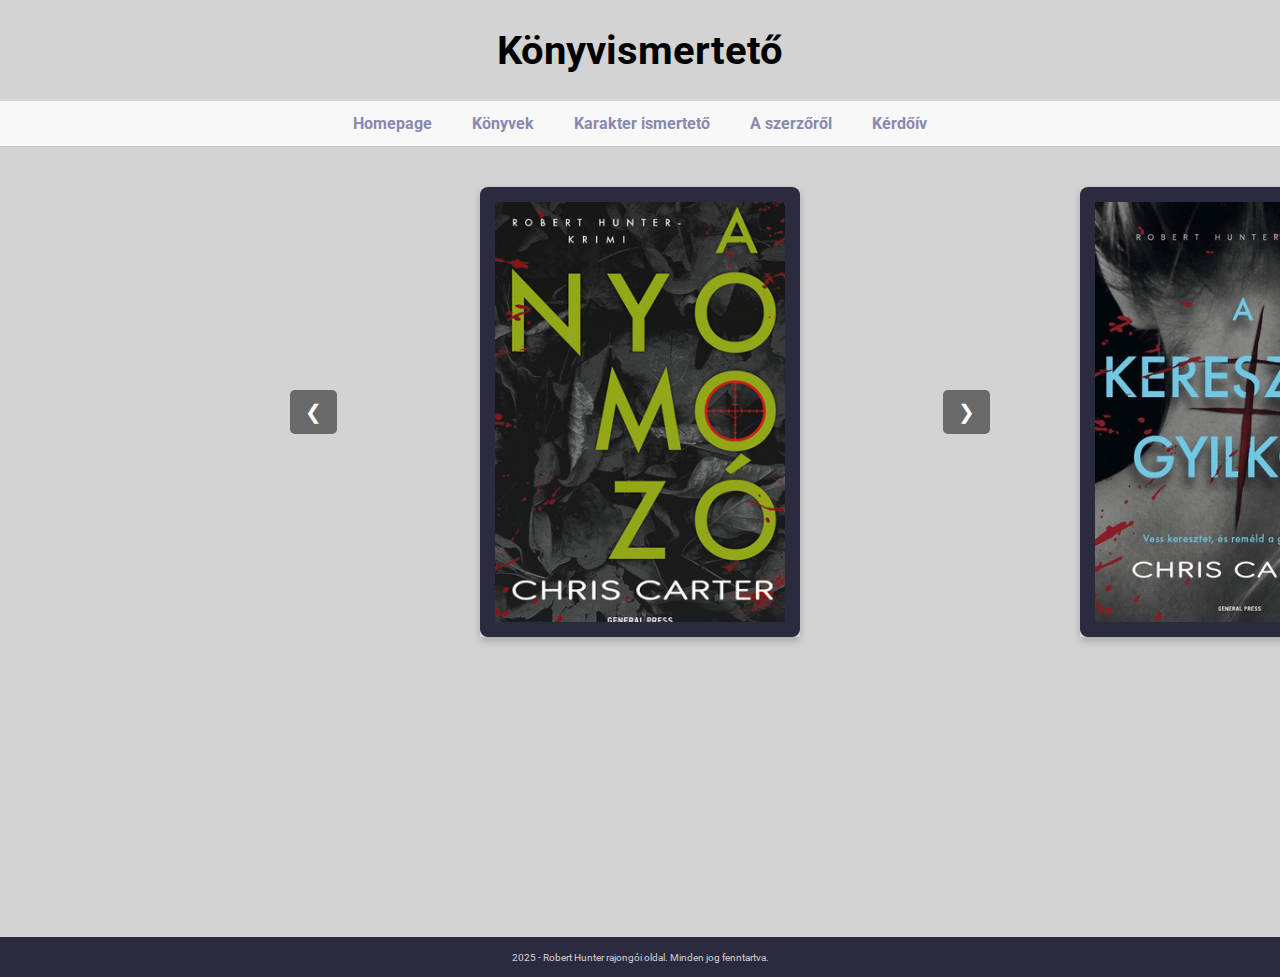
<file: interaktiv.html>
<!DOCTYPE html>
<html lang="en">
<head>
    <meta charset="UTF-8">
    <meta name="viewport" content="width=device-width, initial-scale=1.0">
    <meta name="description" content="A Chris Carter: Robert Hunter thriller sorozat rajongói oldala, könyvek, karakterek, írói életrajz.">
    <meta name="author" content="Barkóczay Anna">
    <title>Könyvismertető</title>
    <link rel="icon" href="kepek/favicon.ico">
    <link rel="stylesheet" href="CSS/style.css">
    
</head>
<body>
    <div class="cim">
        <h1>Könyvismertető</h1>
    </div>
    <nav>
        <ul>
            <li><a href="index.html">Homepage</a></li>
            <li><a href="interaktiv.html">Könyvek</a></li>
            <li><a href="karakterek.html">Karakter ismertető</a></li>
            <li><a href="szerzo.html">A szerzőről</a></li>
            <li><a href="urlap.html">Kérdőív</a></li>
        </ul>
    </nav>
    <main>
        <div class="galeria_doboz" id="galeria_doboz">

            <button class="elozo" id="prev">&#10094;</button>

            <div class="galeria" id="galeria">

                <div class="borito">
                    <div class="borito-inner">
                        <div class="elolrol">
                            <img src="kepek/a_nyomozo.jpg" alt="A nyomozó">
                        </div>
                        <div class="hatulrol">
                            <h3>A nyomozó</h3>
                            <p>Robert Huntert, minden idők legfiatalabb gyilkossági nyomozóját a Los Angeles-i rendőrségnél első napján egy egyszerűnek tűnő öngyilkossági üggyel bízzák meg. Amikor a nyomozó megérkezik a helyszénre, azonnal gyorsan gyanítani kezdi, hogy valami nincs rendben, annak ellenére, hogy az ajtó belülről volt bezárva, és a lakásból nem lehet máshol kijutni…</p>
                        </div>
                    </div>
                </div>

                <div class="borito">
                    <div class="borito-inner">
                        <div class="elolrol">
                            <img src="kepek/a_keresztes_gyilkos.jpg" alt="A keresztes gyilkos">
                        </div>
                        <div class="hatulrol">
                            <h3>A keresztes gyilkos</h3>
                            <p>Los Angeles egyik elhagyatott házában egy kegyetlenül meggyilkolt fiatal nő holttestére bukkannak. A két fakaróhoz kötözött meztelen áldozat arcáról lenyúzták a bőrt – miközben még élt. Tarkójába különös kettős keresztet véstek – ez a keresztes gyilkosként ismertté vált pszichopata jele. Pedig ez lehetetlen, hiszen a keresztes gyilkost két éve elfogták és kivégezték. Talán az egyik követője tette? Vagy Robert Hunter gyilkossági nyomozó kénytelen szembenézni az elképzelhetetlennel?</p>
                        </div>
                    </div>
                </div>

                <div class="borito">
                    <div class="borito-inner">
                        <div class="elolrol">
                            <img src="kepek/kivegzes.jpg" alt="Kivégzés">
                        </div>
                        <div class="hatulrol">
                            <h3>Kivégzés</h3>
                            <p>Robert Hunter és Carlos Garcia hajnalban érkeznek a tetthelyre. A helyszínelőszalagok mögött egy fehér templom húzódik meg a lámpák fényében. Képeslapra való látvány így, karácsony előtt. Ami azonban az épületben várja a két nyomozót, cseppet sem az: mindenhol vér, összefröcskölt padló, vérben ázó oltár és egy holttest reverendában, kutyafejjel a nyakán. Ki és miért változtatta mészárszékké a katolikus templomot? Mit jelent a holttest mellkasára festett szám? Nem ő lenne az első áldozat, netán újabbak következnek?</p>
                        </div>
                    </div>
                </div>
                
                <div class="borito">
                    <div class="borito-inner">
                        <div class="elolrol">
                            <img src="kepek/vadasz.jpg" alt="Vadász">
                        </div>
                        <div class="hatulrol">
                            <h3>Vadász</h3>
                            <p>Los Angeles egyik használaton kívüli hentesboltjában ismeretlen nő holttestére bukkannak. A helyszínen nem tudják megállapítani a halál okát. Nincs sem vérfolt, sem lövedék vagy kés okozta seb, a fején és a felsőtestén sem éktelenkedik dudor vagy horzsolás, sem fojtogatásra utaló vérömleny a nyakán. A testén egyetlen sérülés sem látszik, a száját leszámítva: azt ugyanis a gyilkos összevarrta. Pontosabban szólva: nem csak azt varrta össze…</p>
                        </div>
                    </div>
                </div>

                <div class="borito">
                    <div class="borito-inner">
                        <div class="elolrol">
                            <img src="kepek/a_halal_szobrasza.jpg" alt="A halál szobrásza">
                        </div>
                        <div class="hatulrol">
                            <h3>A halál szobrásza</h3>
                            <p>Azért vagyok itt, hogy műalkotást készítsek belőled! Egy forró nyári nap reggelén gyilkosság történt Los Angeles egyik előkelő negyedében. Az áldozat a köztiszteletben álló ügyész, Derek Nicholson, akivel a saját ágyában végeztek, méghozzá szinte felfoghatatlan kegyetlenséggel. A férfi ráadásul halálos betegségben szenvedett. Mégsem ez a legfurcsább az esetben, hanem a helyszínen talált vérfagyasztó alkotás: egy bizarr szobor, amelyhez hasonlót korábban még a tapasztalt Hunter és Garcia nyomozók sem láttak.</p>
                        </div>
                    </div>
                </div>

                <div class="borito">
                    <div class="borito-inner">
                        <div class="elolrol">
                            <img src="kepek/halallista.jpg" alt="Halállista">
                        </div>
                        <div class="hatulrol">
                            <h3>Halállista</h3>
                            <p>Robert Huntert egy ismeretlen telefonáló arra kéri, hogy látogasson el egy honlapra, amely élőben közvetíti egy üvegtartályba zárt, megkötözött férfi utolsó perceit. A hívó azt akarja, hogy Hunter részt vegyen az áldozat kivégzésében. A nyomozónak kell eldöntenie, hogyan érjen véget a férfi élete. A gyilkos igazi informatikus zseninek bizonyul, aki minden lehetséges nyomot eltüntet maga után. Ezután pedig a gyilkos egyfajta morbid valóságshow-t talál ki, amelyben a weboldal minden látogatója szavazhat az áldozat sorsáról…</p>
                        </div>
                    </div>
                </div>

                <div class="borito">
                    <div class="borito-inner">
                        <div class="elolrol">
                            <img src="kepek/egy_gonosz_elme.jpg" alt="Egy gonosz elme">
                        </div>
                        <div class="hatulrol">
                            <h3>Egy gonosz elme</h3>
                            <p>Egy bizarr baleset folytán egy még bizarrabb gyilkosságra derül fény egy amerikai kisvárosban. A férfira azonban, akit a kettős gyilkosság vádjával letartóztatnak, hamarosan egy még sokkolóbb gyanú árnyéka vetül: legalább huszonöt éve folyamatosan rabolja el, kínozza és csonkítja meg az áldozatait. A gyanúsított azt állítja, ártatlanul keveredett bele az egészbe, és egy titokzatos idegen követte el a bűntényeket. Robert Huntert bízzák meg azzal, hogy hallgassa ki a gyanúsítottat, ez azonban eddigi pályafutása legnehezebb feladatának bizonyul.</p>
                        </div>
                    </div>
                </div>

                <div class="borito">
                    <div class="borito-inner">
                        <div class="elolrol">
                            <img src="kepek/nevem_halal.jpg" alt="A nevem: halál">
                        </div>
                        <div class="hatulrol">
                            <h3>A nevem: halál</h3>
                            <p>Hét nappal az elrablása után egy huszonkét éves nő holttestét találják meg a Los Angeles-i Nemzetközi Repülőtér melletti elhagyatott területen. Az áldozat a kinyújtott végtagjaival egy ötágú csillagot formáz. Vajon rituális gyilkosság történt? A boncolás során kiderül, hogy a nőt a halála előtt kegyetlenül megkínozták. Ezenkívül azonban a gyilkos egy meglepetést is szánt a rendőrség számára… Alighogy Robert Hunter, a Los Angeles-i rendőrség különleges egységének a vezetője megkapja az esetet, egy újabb holttest kerül elő.</p>
                        </div>
                    </div> 
                </div>

                <div class="borito">
                    <div class="borito-inner">
                        <div class="elolrol">
                            <img src="kepek/a_hivas.jpg" alt="A hívás">
                        </div>
                        <div class="hatulrol">
                            <h3>A hívás</h3>
                            <p>Tanya alig várja, hogy átadhassa magát a pihenésnek, de a telefon csörgése megzavarja a készülődésben. A késői órán a legjobb barátnője, Karen szeretne vele beszélni. Ami a vonal túlsó végén várja őt, az viszont maga a rémálom. Karent valaki megtámadta, és egy székhez kötözte a saját nappalijában. Ha Tanya megszakítja a hívást, vagy csak elfordítja a tekintetét a kijelzőről, a barátnője meghal, a következő pedig ő maga lesz – ígéri neki a mély, reszelős, démoni hang. A szabadulásért pedig csak egyetlen pontos választ vár a merénylő: mi Karen telefonszáma?</p>
                        </div>
                    </div>
                </div>

                <div class="borito">
                    <div class="borito-inner">
                        <div class="elolrol">
                            <img src="kepek/a_holtak_csarnoka.jpg" alt="A holtak csarnoka">
                        </div>
                        <div class="hatulrol">
                            <h3>A holtak csarnoka</h3>
                            <p>„Harminchét éve vagyok rendőr, és ez alatt nagyon sok borzalmat láttam, de ha választhatnék, hogy a halálom előtt mit töröljek az emlékezetemből, az ez lenne.” A rendőrhadnagy ezekkel a szavakkal fogadta Robert Huntert és Carlos Garciát, a Los Angeles-i rendőrség nyomozóit, amikor pályafutásuk eddigi talán legsokkolóbb helyszínére értek. A két nyomozó az FBI-jal karöltve igyekszik elkapni minden idők egyik legkegyetlenebb sorozatgyilkosát, akinek a vadászterülete határtalannak látszik; egy pszichopatát, aki számára az életek elvétele több vérontásnál – maga a művészet.</p>
                        </div>
                    </div>
                </div>

                <div class="borito">
                    <div class="borito-inner">
                        <div class="elolrol">
                            <img src="kepek/a_gonosz_nyomaban.jpg" alt="A gonosz nyomában">
                        </div>
                        <div class="hatulrol">
                            <h3>A gonosz nyomában</h3>
                            <p>Hogyan pusztítasz el valakit, anélkül hogy ténylegesen megölnéd az illetőt? Elveszed tőle azt, amit a legjobban szeret. A Stanford Egyetem pszichológus hallgatói közül ők bizonyultak a két legragyogóbb elmének. Amíg Robert Hunter a Los Angeles-i rendőrség legsúlyosabb bűnügyeivel foglalkozó egységének a vezetője lett, addig Lucien Folterből az FBI által legkersettebb és legtöbb áldozatot ejtő sorozatgyilkos vált. Miután Lucien három és fél évet töltött magánzárkában, egy nap végre sikerül kiszabadulnia. Az elmúlt években semmi más nem járt a fejében, csakis a bosszú.</p>
                        </div>
                    </div>
                </div>

                <div class="borito">
                    <div class="borito-inner">
                        <div class="elolrol">
                            <img src="kepek/verrel_irva.jpg" alt="Vérrel írva">
                        </div>
                        <div class="hatulrol">
                            <h3>Vérrel írva</h3>
                            <p>Angela Wood, az ügyes zsebtolvaj csak meg akart leckéztetni egy udvariatlan alakot. Észrevétlenül elemelte a férfi táskáját, de amikor átkutatta, mindössze egy fekete bőrkötéses naplót talált benne, a lapjain pedig a legrosszabb rémálmai elevenedtek meg. A sötét titkokat rejtő könyv Robert Hunter asztalán köt ki. A nyomozó hamar rájön, hogy egy tébolyult sorozatgyilkossal van dolga, aki különös hangok parancsára cselekszik, és választja ki az áldozatait. A rejtélyes tettes nem örül, amiért a legféltettebb kincse a rendőrség kezére került: valakinek meg kell fizetnie érte.</p>
                        </div>
                    </div>
                </div>

                <div class="borito">
                    <div class="borito-inner">
                        <div class="elolrol">
                            <img src="kepek/felelem.jpg" alt="Félelem">
                        </div>
                        <div class="hatulrol">
                            <h3>Félelem</h3>
                            <p>Robert Huntert az eddigi legördögibb bűntény helyszínére hívják. A boncolás során egy verset találnak az áldozat testében. Hamarosan újabb holttestre bukkannak, és Hunterben felébred a gyanú, hogy a gyilkosságok mögött ugyanaz a személy állhat. A sejtése azonnal beigazolódik, amint a vers újabb részletét fedezik fel egy másik meggyilkolt testébe rejtve. Hunter nyomozónak törvényszéki bizonyítékok híján kell elkapnia a legfegyelmezettebb gyilkost, akivel valaha találkozott. Valakit, akit az áldozatai rettegése éltet, és halállal ad örök leckét az ellenségeinek.</p>
                        </div>
                    </div>
                </div>

            </div>

            <button class="kovetkezo" id="next">&#10095;</button>
        </div>
    </main>
    <footer>
        <p>2025 - Robert Hunter rajongói oldal. Minden jog fenntartva.</p>
    </footer>
    <script src="JavaScript/script.js"></script>
</body>
</html>
</file>
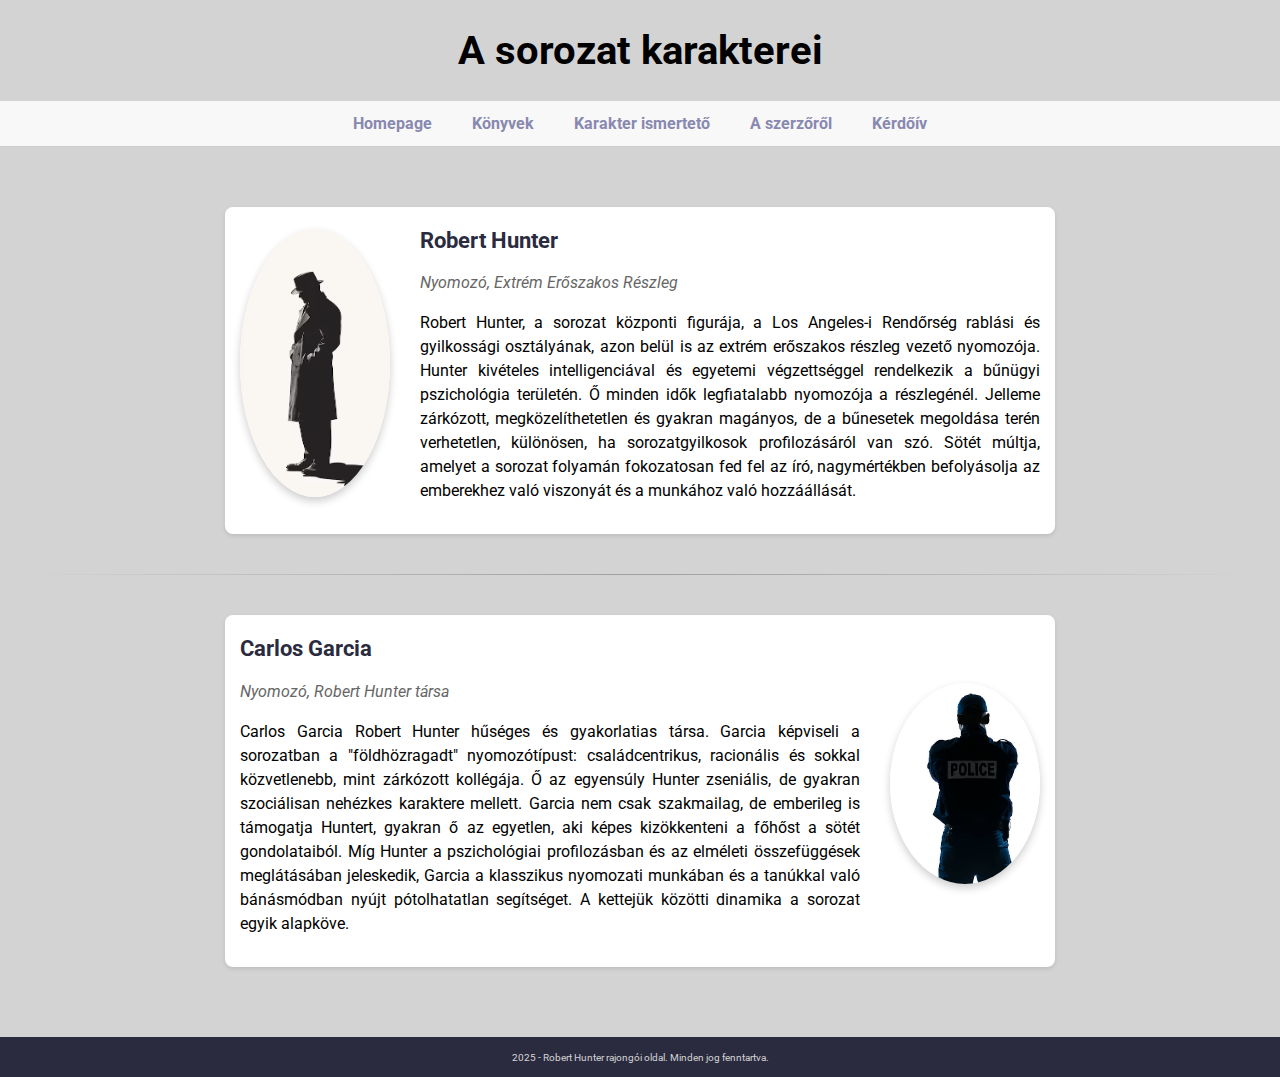
<file: karakterek.html>
<!DOCTYPE html>
<html lang="en">
<head>
    <meta charset="UTF-8">
    <meta name="viewport" content="width=device-width, initial-scale=1.0">
    <meta name="description" content="A Chris Carter: Robert Hunter thriller sorozat rajongói oldala, könyvek, karakterek, írói életrajz.">
    <meta name="author" content="Barkóczay Anna">
    <title>Karakterek</title>
    <link rel="icon" href="kepek/favicon.ico">
    <link rel="stylesheet" href="CSS/style.css">
</head>
<body>
    <div class="cim">
        <h1>A sorozat karakterei</h1>
    </div>
    <nav>
        <ul>
            <li><a href="index.html">Homepage</a></li>
            <li><a href="interaktiv.html">Könyvek</a></li>
            <li><a href="karakterek.html">Karakter ismertető</a></li>
            <li><a href="szerzo.html">A szerzőről</a></li>
            <li><a href="urlap.html">Kérdőív</a></li>
        </ul>
    </nav>
    <main>
        <section class="karakterek-lista">
            
            <div class="karakter-kartya hunter">
                <div class="karakter-kep-kontener">
                    <img src="kepek/robert_hunter.jpg" alt="Robert Hunter" class="karakter-kep">
                </div>
                <div class="karakter-szoveg">
                    <h2>Robert Hunter</h2>
                    <p class="titulus">Nyomozó, Extrém Erőszakos Részleg</p>
                    <p>Robert Hunter, a sorozat központi figurája, a Los Angeles-i Rendőrség rablási és gyilkossági osztályának, azon belül is az extrém erőszakos részleg vezető nyomozója. Hunter kivételes intelligenciával és egyetemi végzettséggel rendelkezik a bűnügyi pszichológia területén. Ő minden idők legfiatalabb nyomozója a részlegénél. Jelleme zárkózott, megközelíthetetlen és gyakran magányos, de a bűnesetek megoldása terén verhetetlen, különösen, ha sorozatgyilkosok profilozásáról van szó. Sötét múltja, amelyet a sorozat folyamán fokozatosan fed fel az író, nagymértékben befolyásolja az emberekhez való viszonyát és a munkához való hozzáállását.</p>
                </div>
            </div>

            <hr class="elvalaszto"> <!--horizontal rule: vízszintes elválasztó vonal-->

            <div class="karakter-kartya garcia">
                <div class="karakter-kep-kontener">
                    <img src="kepek/carlos_garcia.jpg" alt="Carlos Garcia" class="karakter-kep">
                </div>
                <div class="karakter-szoveg">
                    <h2>Carlos Garcia</h2>
                    <p class="titulus">Nyomozó, Robert Hunter társa</p>
                    <p>Carlos Garcia Robert Hunter hűséges és gyakorlatias társa. Garcia képviseli a sorozatban a "földhözragadt" nyomozótípust: családcentrikus, racionális és sokkal közvetlenebb, mint zárkózott kollégája. Ő az egyensúly Hunter zseniális, de gyakran szociálisan nehézkes karaktere mellett. Garcia nem csak szakmailag, de emberileg is támogatja Huntert, gyakran ő az egyetlen, aki képes kizökkenteni a főhőst a sötét gondolataiból. Míg Hunter a pszichológiai profilozásban és az elméleti összefüggések meglátásában jeleskedik, Garcia a klasszikus nyomozati munkában és a tanúkkal való bánásmódban nyújt pótolhatatlan segítséget. A kettejük közötti dinamika a sorozat egyik alapköve.</p>
                </div>
            </div>

        </section>
    </main>
    <footer>
        <p>2025 - Robert Hunter rajongói oldal. Minden jog fenntartva.</p>
    </footer>
    <script src="JavaScript/script.js"></script>
</body>
</html>
</file>
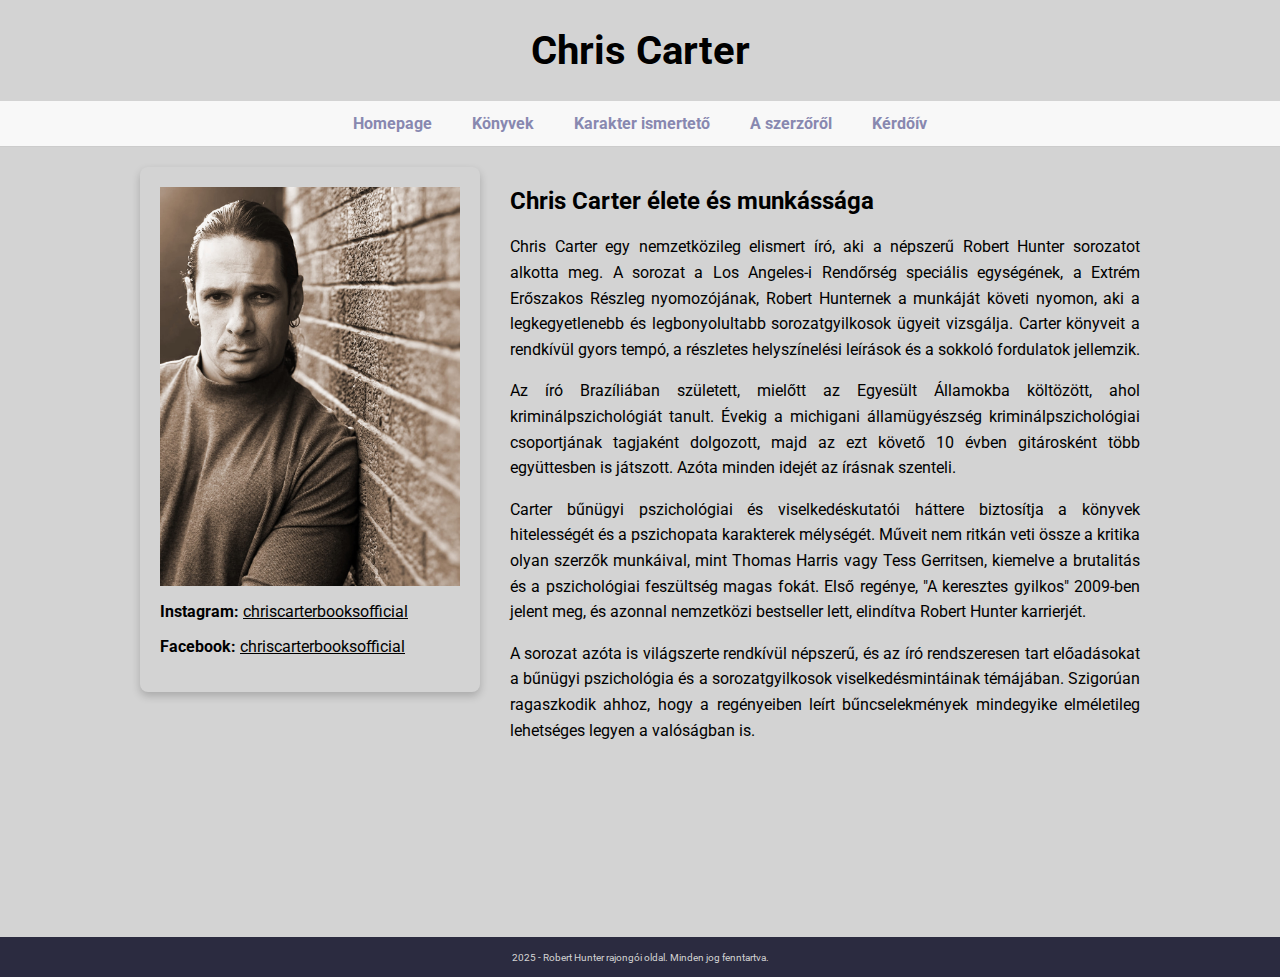
<file: szerzo.html>
<!DOCTYPE html>
<html lang="en">
<head>
    <meta charset="UTF-8">
    <meta name="viewport" content="width=device-width, initial-scale=1.0">
    <meta name="description" content="A Chris Carter: Robert Hunter thriller sorozat rajongói oldala, könyvek, karakterek, írói életrajz.">
    <meta name="author" content="Barkóczay Anna">
    <title>Szerző</title>
    <link rel="icon" href="../kepek/favicon.ico">
    <link rel="stylesheet" href="../CSS/style.css">
</head>
<body>
    <div class="cim">
        <h1>Chris Carter</h1>
    </div>
    <nav>
        <ul>
            <li><a href="index.html">Homepage</a></li>
            <li><a href="interaktiv.html">Könyvek</a></li>
            <li><a href="karakterek.html">Karakter ismertető</a></li>
            <li><a href="szerzo.html">A szerzőről</a></li>
            <li><a href="urlap.html">Kérdőív</a></li>
        </ul>
    </nav>
    <main>
        <section class="szerzo-info">
            <div class="szerzo-tartalom">

                <div class="szerzo-kep-kontener">
                    <img src="../kepek/chris_carter.jpg" alt="Chris Carter portré" class="szerzo-kep">
                    <p> Instagram: <a href="https://www.instagram.com/chriscarterbooksofficial/">chriscarterbooksofficial</a></p>
                    <p> Facebook: <a href="https://www.facebook.com/chriscarterbooksofficial">chriscarterbooksofficial</a></p>
                </div>

                

                <div class="szerzo-szoveg">
                    <h2>Chris Carter élete és munkássága</h2>
                    <p>Chris Carter egy nemzetközileg elismert író, aki a népszerű Robert Hunter sorozatot alkotta meg. A sorozat a Los Angeles-i Rendőrség speciális egységének, a Extrém Erőszakos Részleg nyomozójának, Robert Hunternek a munkáját követi nyomon, aki a legkegyetlenebb és legbonyolultabb sorozatgyilkosok ügyeit vizsgálja. Carter könyveit a rendkívül gyors tempó, a részletes helyszínelési leírások és a sokkoló fordulatok jellemzik.</p>
                    <p>Az író Brazíliában született, mielőtt az Egyesült Államokba költözött, ahol kriminálpszichológiát tanult. Évekig a michigani államügyészség kriminálpszichológiai csoportjának tagjaként dolgozott, majd az ezt követő 10 évben gitárosként több együttesben is játszott. Azóta minden idejét az írásnak szenteli. </p>
                    <p>Carter bűnügyi pszichológiai és viselkedéskutatói háttere biztosítja a könyvek hitelességét és a pszichopata karakterek mélységét. Műveit nem ritkán veti össze a kritika olyan szerzők munkáival, mint Thomas Harris vagy Tess Gerritsen, kiemelve a brutalitás és a pszichológiai feszültség magas fokát. Első regénye, "A keresztes gyilkos" 2009-ben jelent meg, és azonnal nemzetközi bestseller lett, elindítva Robert Hunter karrierjét.</p>
                    <p>A sorozat azóta is világszerte rendkívül népszerű, és az író rendszeresen tart előadásokat a bűnügyi pszichológia és a sorozatgyilkosok viselkedésmintáinak témájában. Szigorúan ragaszkodik ahhoz, hogy a regényeiben leírt bűncselekmények mindegyike elméletileg lehetséges legyen a valóságban is.</p>
                </div>
            </div>
        </section>
    </main>
    <footer>
        <p>2025 - Robert Hunter rajongói oldal. Minden jog fenntartva.</p>
    </footer>
    <script src="../JavaScript/script.js"></script>
</body>
</html>
</file>
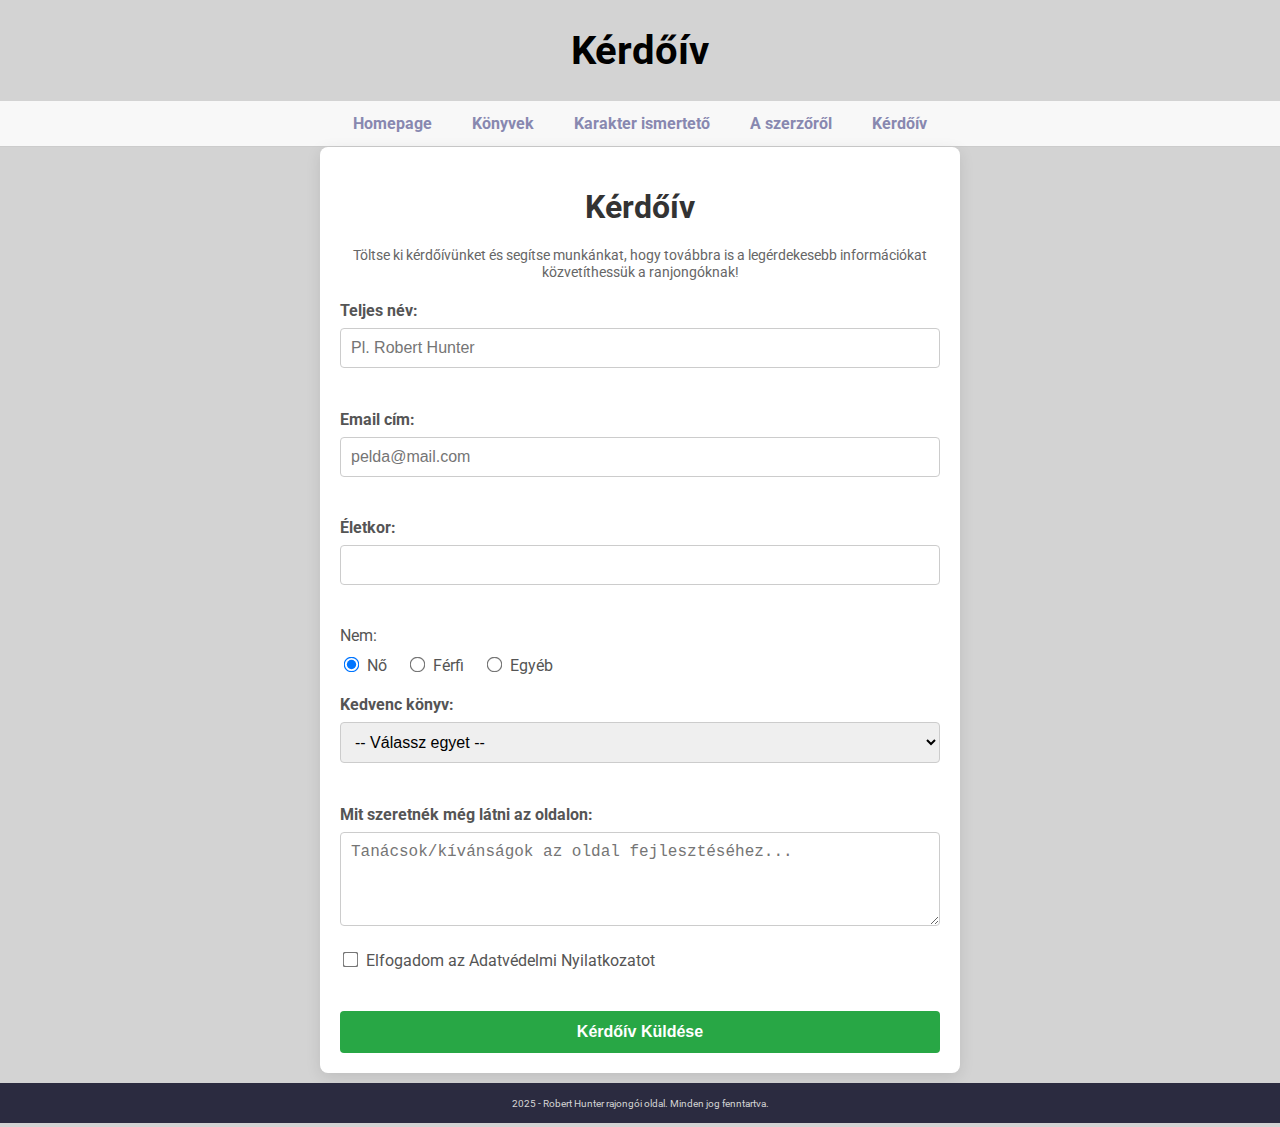
<file: urlap.html>
<!DOCTYPE html>
<html lang="en">
<head>
    <meta charset="UTF-8">
    <meta name="viewport" content="width=device-width, initial-scale=1.0">
    <meta name="description" content="A Chris Carter: Robert Hunter thriller sorozat rajongói oldala, könyvek, karakterek, írói életrajz.">
    <meta name="author" content="Barkóczay Anna">
    <title>Kérdőív</title>
    <link rel="icon" href="kepek/favicon.ico">
    <link rel="stylesheet" href="CSS/style.css">
</head>
<body>
    <div class="cim">
        <h1>Kérdőív</h1>
    </div>
    <nav>
        <ul>
            <li><a href="index.html">Homepage</a></li>
            <li><a href="interaktiv.html">Könyvek</a></li>
            <li><a href="karakterek.html">Karakter ismertető</a></li>
            <li><a href="szerzo.html">A szerzőről</a></li>
            <li><a href="urlap.html">Kérdőív</a></li>
        </ul>
    </nav>
    <main>
        <div class="container">
            <h1>Kérdőív</h1>
            <p class="info">Töltse ki kérdőívünket és segítse munkánkat, hogy továbbra is a legérdekesebb információkat közvetíthessük a ranjongóknak!</p>
            <form id="fullForm" method="POST">
                <div class="form-group">
                    <label for="fullname">Teljes név:</label>
                    <input type="text" id="fullname" name="fullname" placeholder="Pl. Robert Hunter">
                    <div id="error-name" class="error-msg"></div>
                </div>
                <div class="form-group">
                    <label for="email">Email cím:</label>
                    <input type="email" id="email" name="email" placeholder="pelda@mail.com">
                    <div id="error-email" class="error-msg"></div>
                </div>
                <div style="display: flex; gap: 15px;">
                    <div class="form-group" style="flex: 1;">
                        <label for="age">Életkor:</label>
                        <input type="number" id="age" name="age" min="1">
                        <div id="error-age" class="error-msg"></div>
                    </div>
                </div>
                <div class="form-group radio-group">
                    <label style="display:block; margin-bottom:10px;">Nem:</label>
                    <input type="radio" id="female" name="gender" value="no" checked>
                    <label for="female">Nő</label>
                    
                    <input type="radio" id="male" name="gender" value="ferfi">
                    <label for="male">Férfi</label>

                    <input type="radio" id="other" name="gender" value="egyeb">
                    <label for="other">Egyéb</label>
                </div>
                <div class="form-group">
                    <label for="kedvenc">Kedvenc könyv:</label>
                    <select id="kedvenc" name="kedvenc_konyv">
                        <option value="">-- Válassz egyet --</option>
                        <option value="nyomozo">A Nyomozó</option>
                        <option value="kersztes-gyilkos">A keresztes gyilkos</option>
                        <option value="kivegzes">Kivégzés</option>
                        <option value="vadasz">Vadász</option>
                        <option value="halal-szobrasza">A Halál Szobrásza</option>
                        <option value="halallista">Halállista</option>
                        <option value="gonosz-elme">Egy gonosz elme</option>
                        <option value="nevem-halal">A nevem: Halál</option>
                        <option value="hivas">A hívás</option>
                        <option value="holtak-csarnoka">A holtak csarnoka</option>
                        <option value="gonosz-nyomaban">A gonosz nyomában</option>
                        <option value="verrel-irva">Vérrel írva</option>
                        <option value="felelem">Félelem</option>
                    </select>
                    <div id="error-kedvenc" class="error-msg"></div>
                </div>
                <div class="form-group">
                    <label for="bio">Mit szeretnék még látni az oldalon:</label>
                    <textarea id="bio" name="bio" rows="4" placeholder="Tanácsok/kívánságok az oldal fejlesztéséhez..."></textarea>
                </div>
                <div class="form-group checkbox-group">
                    <input type="checkbox" id="terms" name="terms_accepted">
                    <label for="terms">Elfogadom az Adatvédelmi Nyilatkozatot</label>
                    <div id="error-terms" class="error-msg"></div>
                </div>

                <button type="submit">Kérdőív Küldése</button>
            </form>
        </div>
    </main>
    <footer>
        <p>2025 - Robert Hunter rajongói oldal. Minden jog fenntartva.</p>
    </footer>
    <script src="JavaScript/script.js"></script>
</body>
</html>
</file>
<file: CSS/style.css>
@import url('https://fonts.googleapis.com/css2?family=Roboto:wght@400;700&display=swap');
html{
    height:100%;
}
body{
    font-family: 'Roboto', sans-serif;
    margin: 0;
    background-color: lightgrey;
    min-height: 100vh; /*viewport-height: böngészőablak magassága*/
    position: relative;
    padding-bottom: 50px;
}


nav ul {
    list-style: none;
    padding: 0;
    margin: 0;
    display: flex;
    flex-direction: column;
    align-items: center;
    background-color: #f8f8f8;
    border-bottom: 1px solid #ccc;
}
nav li {
    padding: 8px 0;
    width: 100%;
    text-align: center;
}
nav li>a{
    color: rgb(136, 136, 176);
    text-decoration: none;
    font-weight: bold;
    display: block;
    padding: 5px 10px;
}
nav li>a:hover {
    background-color: #ddd;
}

.cim{
    text-align: center;
    margin: 20px 0;
}
.cim h1 {
    font-size: 1.5em; 
}

.bemutato-szekcio {
    max-width: 900px;
    margin: 60px auto;
    padding: 40px 25px;
    background: rgba(255, 255, 255, 0.06);
    border-radius: 12px;
    box-shadow: 0 10px 25px rgba(0,0,0,0.25);
    text-align: center;
}

.bemutato-szekcio h2 {
    font-size: 2rem;
    margin-bottom: 20px;
    letter-spacing: 1px;
    color: #f0f0f0;
    text-shadow: 0px 2px 6px rgba(0,0,0,0.5);
}

.bemutato-tartalom p {
    line-height: 1.7;
    font-size: 1.15rem;
    color: #595656;
    text-align: justify;
    text-shadow: 0 0 2px rgba(0,0,0,0.3);
}

.bemutato-tartalom strong {
    color: #ffffff;
    font-weight: 600;
}
footer{
    position: absolute;
    bottom: 0px;
    width: 100%;
    height: 40px;
    background-color: #2b2b40;
    color: lightgray;
    text-align: center;
    line-height: 40px;
    box-sizing: border-box;
}
footer p{
    margin: 0;
    font-size: 10px;
    line-height: normal;
    padding-top: 15px;
}

.galeria_doboz {
    position: relative;
    max-width: 300px;
    
    margin: 20px auto;
    padding: 0 40px; 
}
.galeria{
    display: flex;
    transition: transform 0.5s ease;
    width: 100%;
}
.borito{
    min-width: 100%;
    display: flex;
    justify-content: center;
}
.borito-inner{
    width: 250px;
    height: 350px;
    position: relative;
    transform-style: preserve-3d;
    transition: transform 0.8s;
    cursor: pointer;
    box-shadow: 0 4px 8px rgba(0, 0, 0, 0.2);
}
.borito-inner.flip {
    transform: rotateY(180deg);
}
.elolrol, .hatulrol{
    position: absolute;
    width: 100%;
    height: 100%;
    backface-visibility: hidden;
    border-radius: 8px;
    overflow: hidden;
    background: #2b2b40;
    color: white;
    padding: 15px;
    box-sizing: border-box;
}
.elolrol img{
    width: 100%;
    height: 100%;
    object-fit: cover;
}
.hatulrol{
    transform: rotateY(180deg);
    text-align: center;
    padding-top: 20px;
}
.hatulrol h3 {
    margin-top: 0;
    font-size: 1em;
}
.hatulrol p {
    font-size: 0.4em;
    text-align: justify;
}

.elozo, .kovetkezo {
    position: absolute;
    top: 50%;
    transform: translateY(-50%);
    background-color: rgba(0, 0, 0, 0.5);
    color: white;
    border: none;
    padding: 8px 12px;
    cursor: pointer;
    z-index: 10;
    font-size: 16px;
    border-radius: 5px;
    user-select: none;
    transition: background-color 0.3s;
}

.elozo:hover, .kovetkezo:hover {
    background-color: rgba(0, 0, 0, 0.8);
}
.elozo{
    left: 0; 
}
.kovetkezo{
    right: 0; 
}

.szerzo-info {
    padding: 20px;
}
.szerzo-tartalom {
    display: flex;
    flex-direction: column;
    align-items: center;
}
.szerzo-kep-kontener {
    width: 80%; 
    max-width: 300px;
    margin-bottom: 20px;
    border-radius: 8px;
    overflow: hidden;
    box-shadow: 0 4px 8px rgba(0, 0, 0, 0.2);
    padding: 20px;
}
.szerzo-kep-kontener a{
    text-decoration: underline;
    color: black;
    font-weight:lighter;
}
.szerzo-kep-kontener p{
    font-weight: bold;
}
.szerzo-kep {
    width: 100%;
    height: auto;
    display: block;
}
.szerzo-szoveg h2 {
    text-align: center;
}
.szerzo-szoveg p {
    text-align: justify;
    line-height: 1.6;
    margin-bottom: 15px;
}

@media (min-width: 600px) {

    .cim h1 {
        font-size: 2.5em; 
    }


    nav ul {
        flex-direction: row;
        justify-content: center;
        gap: 20px;
    }
    nav li {
        width: auto;
    }

    .galeria_doboz {
        max-width: 600px;
        margin: 40px auto;
        padding: 0 50px;
    }
    .borito-inner {
        width: 320px;
        height: 450px;
    }
    .hatulrol h3 {
        font-size: 1.5em;
    }
    .hatulrol p {
        font-size: 1em;
    }

    .elozo, .kovetkezo {
        padding: 10px 15px;
        font-size: 20px;
    }
    .elozo{
        left: 0;
    }
    .kovetkezo{
        right: 0;
    }
    .szerzo-tartalom {
        max-width: 1000px;
        margin: 0 auto;
        flex-direction: row; 
        gap: 30px;
        align-items: flex-start;
    }
    .szerzo-kep-kontener {
        width: 35%;
        margin-bottom: 0;
    }
    .szerzo-szoveg {
        width: 65%;
    }
    .szerzo-szoveg h2 {
        text-align: left;
    }
    .karakter-kartya {
        flex-direction: row;
        gap: 30px;
        align-items: flex-start;
        max-width: 800px;
        margin: 40px auto;
        text-align: left;
    }
    .karakter-kep-kontener {
        width: 150px;
        min-width: 150px;
        margin-bottom: 0;
    }
    .karakter-szoveg {
        flex-grow: 1;
        text-align: left;
    }
    .karakter-szoveg h2 {
        text-align: left;
    }

 
    .karakter-kartya.garcia {
        flex-direction: row-reverse;
    }
    .karakter-kartya.hunter {
        flex-direction: row;
    }
    .container{
        width:100%;
    }
}
.hero {
    background-image: url('hatter.jpg');
    background-position: center;
    background-size: cover;
    background-repeat: no-repeat; 
    min-height: 300px;
    display: flex;
    align-items: center;
    text-align: center;
    color: white;
    padding: 30px;
    box-sizing: border-box;
}

.hero-tartalom {
    max-width: 700px;
    margin: 0 auto;
    background: rgba(0,0,0,0.5);
    padding: 20px;
    border-radius: 10px;
}

.hero h2 {
    font-size: 1.8em;
    margin-bottom: 10px;
}

.hero p {
    font-size: 1em;
    margin-bottom: 20px;
}

.gomb {
    background: #2b2b40;
    color: white;
    padding: 10px 20px;
    border-radius: 6px;
    text-decoration: none;
    font-weight: bold;
}
.gomb:hover {
    background: #444467;
}
.karakterek-lista {
    padding: 20px;
}
.karakter-kartya {
    display: flex;
    flex-direction: column;
    align-items: center;
    margin-bottom: 40px;
    padding: 15px;
    background-color: #ffffff;
    border-radius: 8px;
    box-shadow: 0 2px 4px rgba(0, 0, 0, 0.1);
}
.karakter-kep-kontener {
    width: 100%;
    max-width: 250px;
    margin-bottom: 15px;
    border-radius: 50%;
    overflow: hidden;
    box-shadow: 0 4px 8px rgba(0, 0, 0, 0.2);
}
.karakter-kep {
    width: 100%;
    height: auto;
    display: block;
}
.karakter-szoveg {
    text-align: center;
}
.karakter-szoveg h2 {
    margin-top: 5px;
    font-size: 1.4em;
    color: #2b2b40;
}
.karakter-szoveg .titulus {
    font-style: italic;
    color: #666;
    margin-bottom: 15px;
}
.karakter-szoveg p {
    text-align: justify;
    line-height: 1.5;
}
.elvalaszto {
    border: 0;
    height: 1px;
    background-image: linear-gradient(to right, rgba(0, 0, 0, 0), rgba(0, 0, 0, 0.25), rgba(0, 0, 0, 0)); /*to right: színátmenet*/
    margin: 30px 0;
}
.container { 
    background: white; 
    padding: 20px; 
    border-radius: 8px; 
    box-shadow: 0 4px 15px rgba(0,0,0,0.1); 
    max-width: 600px; 
    width: 80%;
    margin: 0px auto;
}
.container h1{
    text-align: center;
    color: #333;
}
p.info {
    font-size: 0.9em; 
    color: #666; 
    text-align: center; 
    margin-bottom: 20px; 
}
        
.form-group { 
    margin-bottom: 20px; 
}
label { 
    display: block; 
    margin-bottom: 8px; 
    font-weight: bold; 
    color: #555; 
}
input[type="text"], input[type="email"], input[type="password"], input[type="number"], input[type="date"], select, textarea, input[type="file"] {
            width: 100%;
            padding: 10px;
            border: 1px solid #ccc;
            border-radius: 4px;
            box-sizing: border-box;
            font-size: 16px;
}
.radio-group label, .checkbox-group label { 
    display: inline; 
    font-weight: normal; 
    margin-right: 15px; 
}
input[type="radio"], input[type="checkbox"] { 
    transform: scale(1.2); 
    margin-right: 5px; 
}
.container button {
    width: 100%; 
    padding: 12px; 
    background-color: #28a745; 
    color: white; 
    border: none; 
    border-radius: 4px; 
    cursor: pointer; 
    font-size: 16px; 
    font-weight: bold; 
    transition: background 0.3s; 
}
button:hover { 
    background-color: #218838; 
}
.error-msg { 
    color: #dc3545; 
    font-size: 0.85em; 
    margin-top: 5px; 
    height: 1.2em; 

}
</file>
